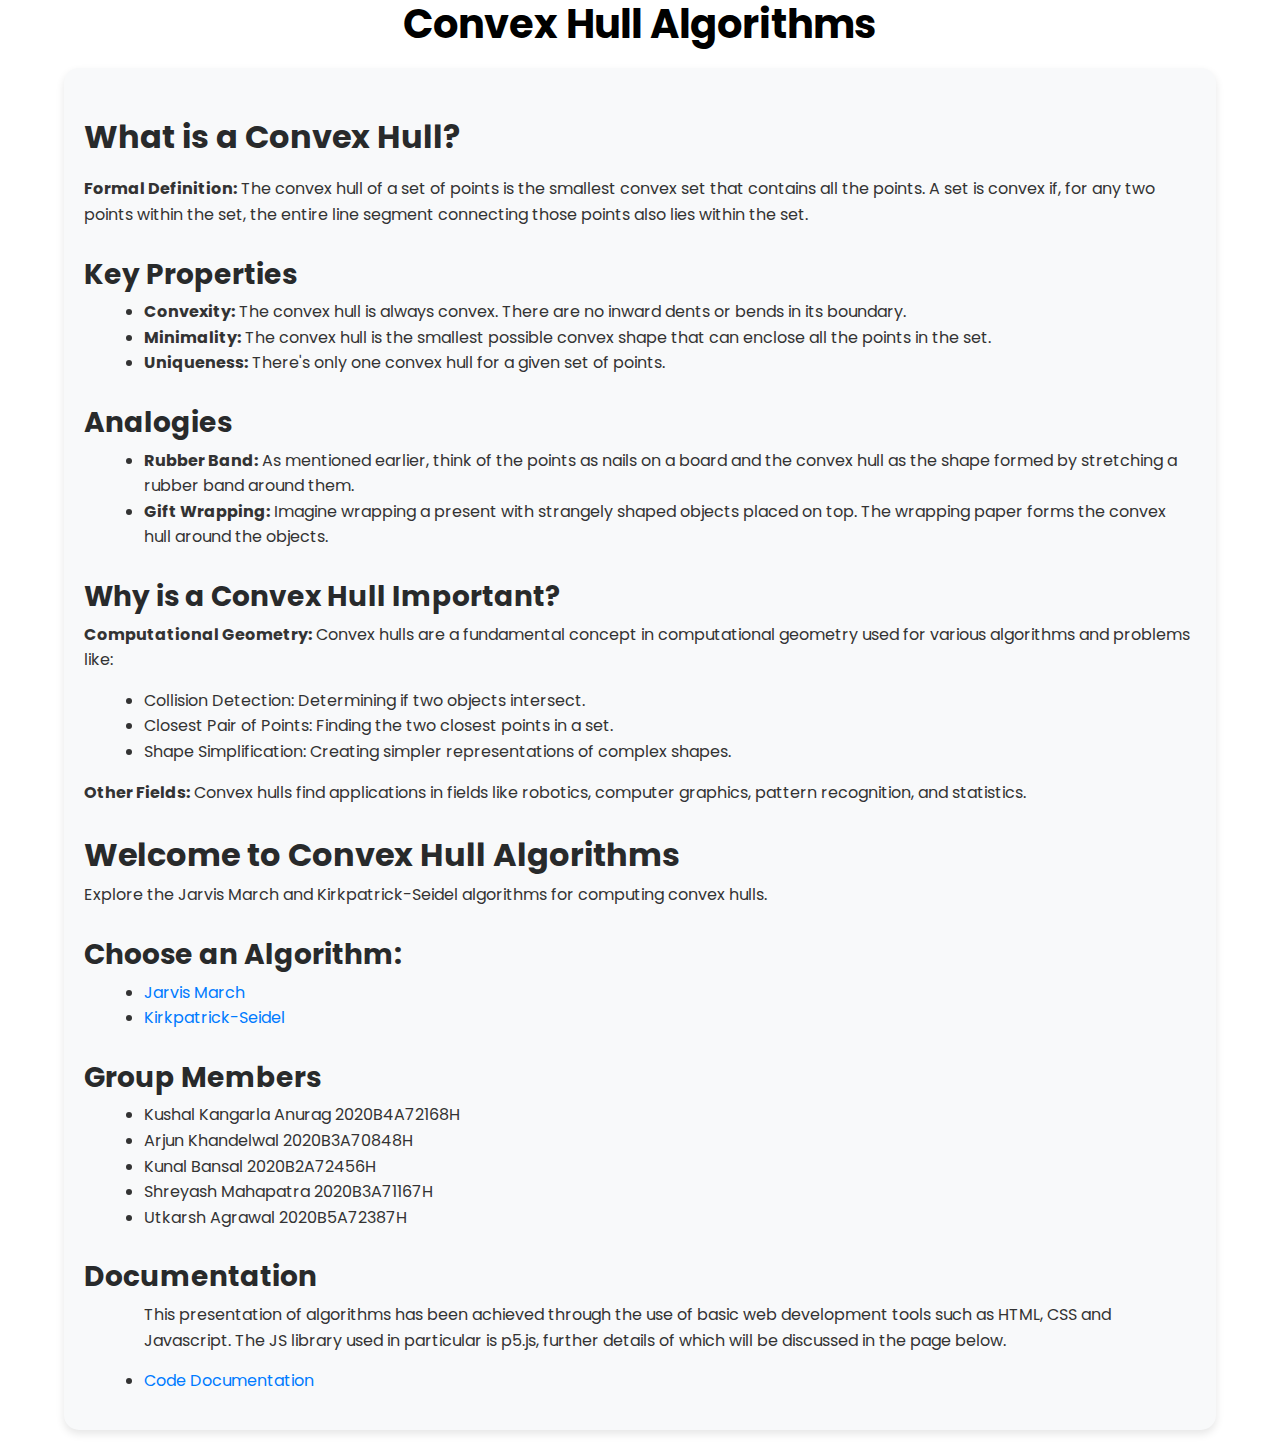
<file: index.html>
<!DOCTYPE html>
<html>

<head>
    <title>Convex Hull Algorithms</title>
    <link rel="preconnect" href="https://fonts.googleapis.com">
    <link rel="preconnect" href="https://fonts.gstatic.com" crossorigin>
    <link href="https://fonts.googleapis.com/css2?family=Poppins:wght@400;700&display=swap" rel="stylesheet">
    <link rel="stylesheet" href="https://maxcdn.bootstrapcdn.com/bootstrap/4.0.0/css/bootstrap.min.css"
        integrity="sha384-Gn5384xqQ1aoWXA+058RXPxPg6fy4IWvTNh0E263XmFcJlSAwiGgFAW/dAiS6JXm"
        crossorigin="anonymous">
    <link rel="stylesheet" type="text/css" href="styles.css"> <!-- Linking the separate stylesheet -->
</head>

<body>
    <header>
        <h1>Convex Hull Algorithms</h1>
    </header>
    
    <div class="container">
        <div class="content">
            <h2>What is a Convex Hull?</h2>
            <div class="content">
                <!-- <h2>What is a Convex Hull?</h2> -->
                <p><strong>Formal Definition:</strong> The convex hull of a set of points is the smallest convex set that contains all the points. A set is convex if, for any two points within the set, the entire line segment connecting those points also lies within the set.</p>
                <h3>Key Properties</h3>
                <ul>
                    <li><strong>Convexity:</strong> The convex hull is always convex. There are no inward dents or bends in its boundary.</li>
                    <li><strong>Minimality:</strong> The convex hull is the smallest possible convex shape that can enclose all the points in the set.</li>
                    <li><strong>Uniqueness:</strong> There's only one convex hull for a given set of points.</li>
                </ul>
                <h3>Analogies</h3>
                <ul>
                    <li><strong>Rubber Band:</strong> As mentioned earlier, think of the points as nails on a board and the convex hull as the shape formed by stretching a rubber band around them.</li>
                    <li><strong>Gift Wrapping:</strong> Imagine wrapping a present with strangely shaped objects placed on top. The wrapping paper forms the convex hull around the objects.</li>
                </ul>
                <h3>Why is a Convex Hull Important?</h3>
                <p><strong>Computational Geometry:</strong> Convex hulls are a fundamental concept in computational geometry used for various algorithms and problems like:</p>
                <ul>
                    <li>Collision Detection: Determining if two objects intersect.</li>
                    <li>Closest Pair of Points: Finding the two closest points in a set.</li>
                    <li>Shape Simplification: Creating simpler representations of complex shapes.</li>
                </ul>
                <p><strong>Other Fields:</strong> Convex hulls find applications in fields like robotics, computer graphics, pattern recognition, and statistics.</p>
            </div>
            
            <h2>Welcome to Convex Hull Algorithms</h2>
            <p>Explore the Jarvis March and Kirkpatrick-Seidel algorithms for computing convex hulls.</p>
            <h3>Choose an Algorithm:</h3>
            <ul>
                <li><a href="jarvismarch.html">Jarvis March</a></li>
                <li><a href="kirkpatricksiedel.html">Kirkpatrick-Seidel</a></li>
            </ul>

            <h3>Group Members</h3>
            <ul>
                <li>Kushal Kangarla Anurag 2020B4A72168H</li>
                <li>Arjun Khandelwal 2020B3A70848H</li>
                <li>Kunal Bansal 2020B2A72456H</li>
                <li>Shreyash Mahapatra 2020B3A71167H</li>
                <li>Utkarsh Agrawal 2020B5A72387H</li>
            </ul>

            <h3>Documentation</h3>
            <ul>
                <p>This presentation of algorithms has been achieved through the use of basic web development tools such as HTML, CSS and Javascript. The JS library used in particular is p5.js, further details of which will be discussed in the page below.</p>
                <li><a href="documentation.html">Code Documentation</a></li>
            </ul>
        </div>
    </div>
</body>

</html>
</file>
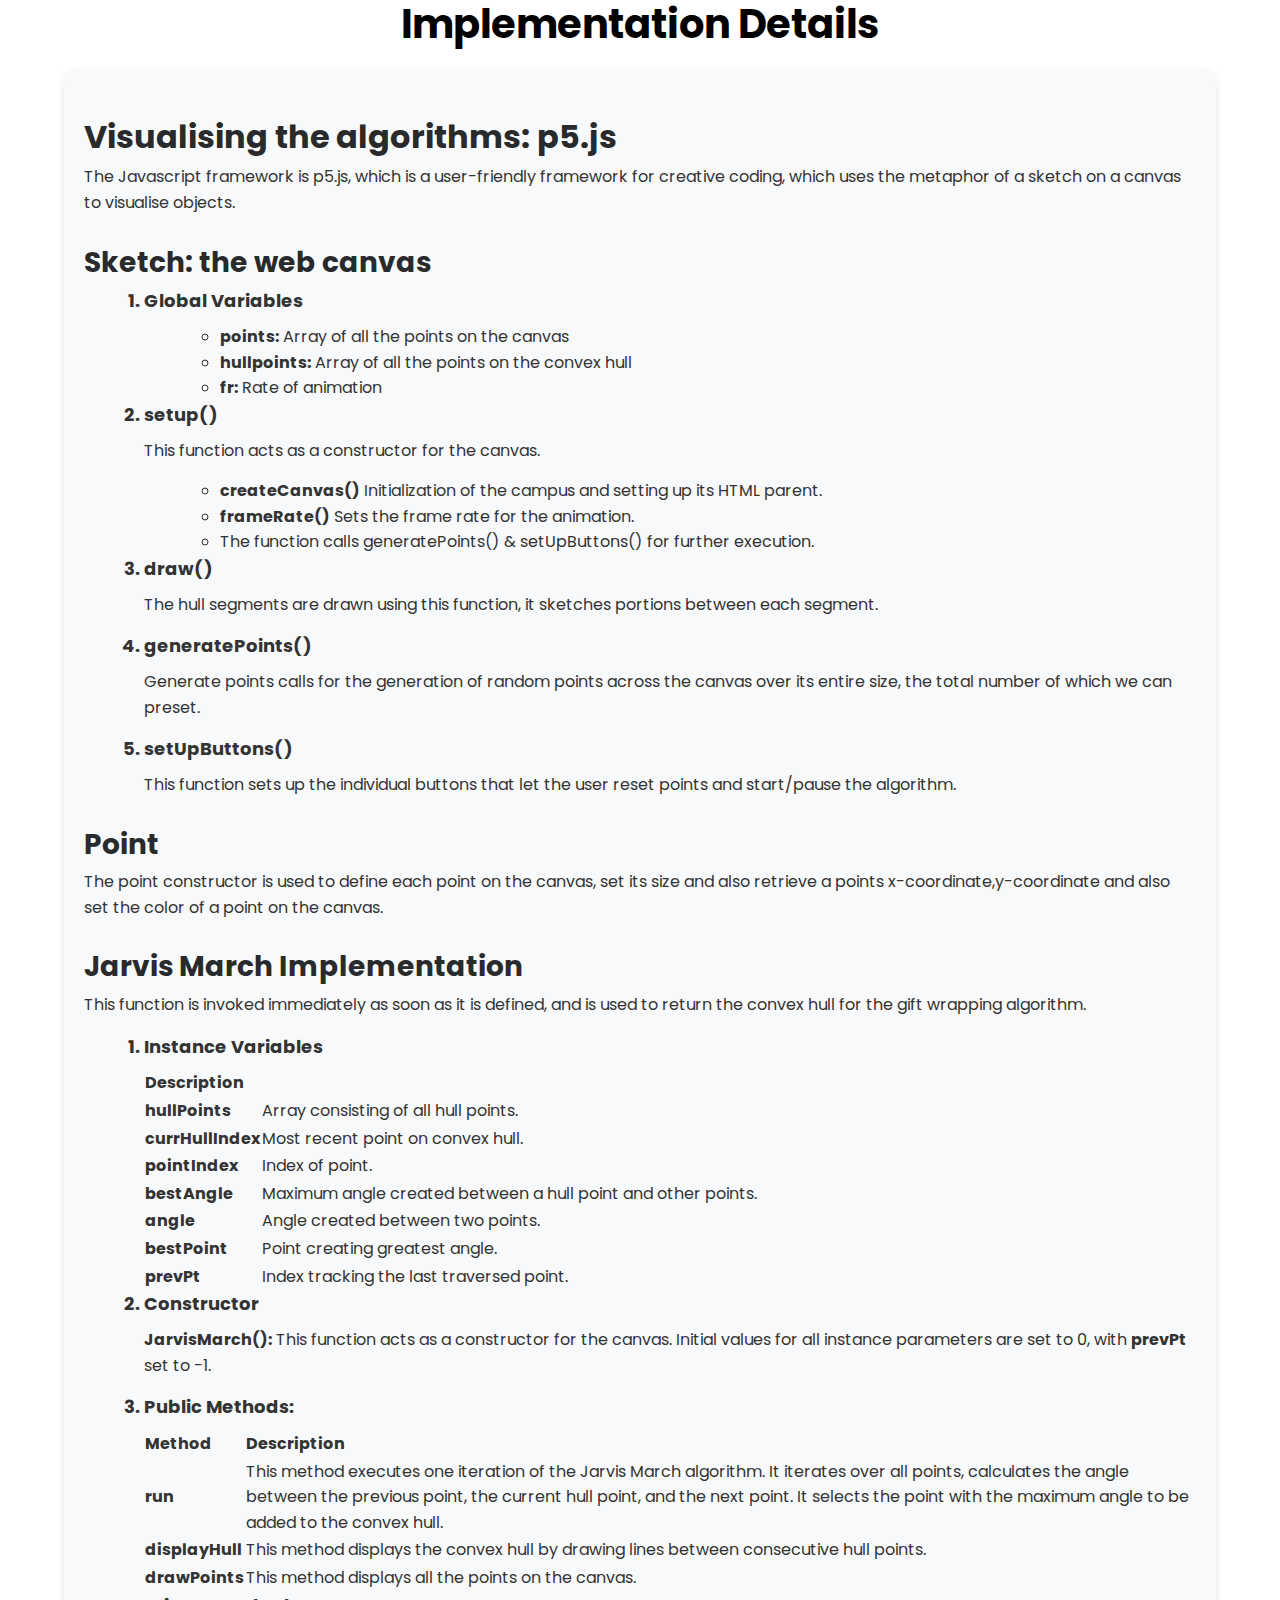
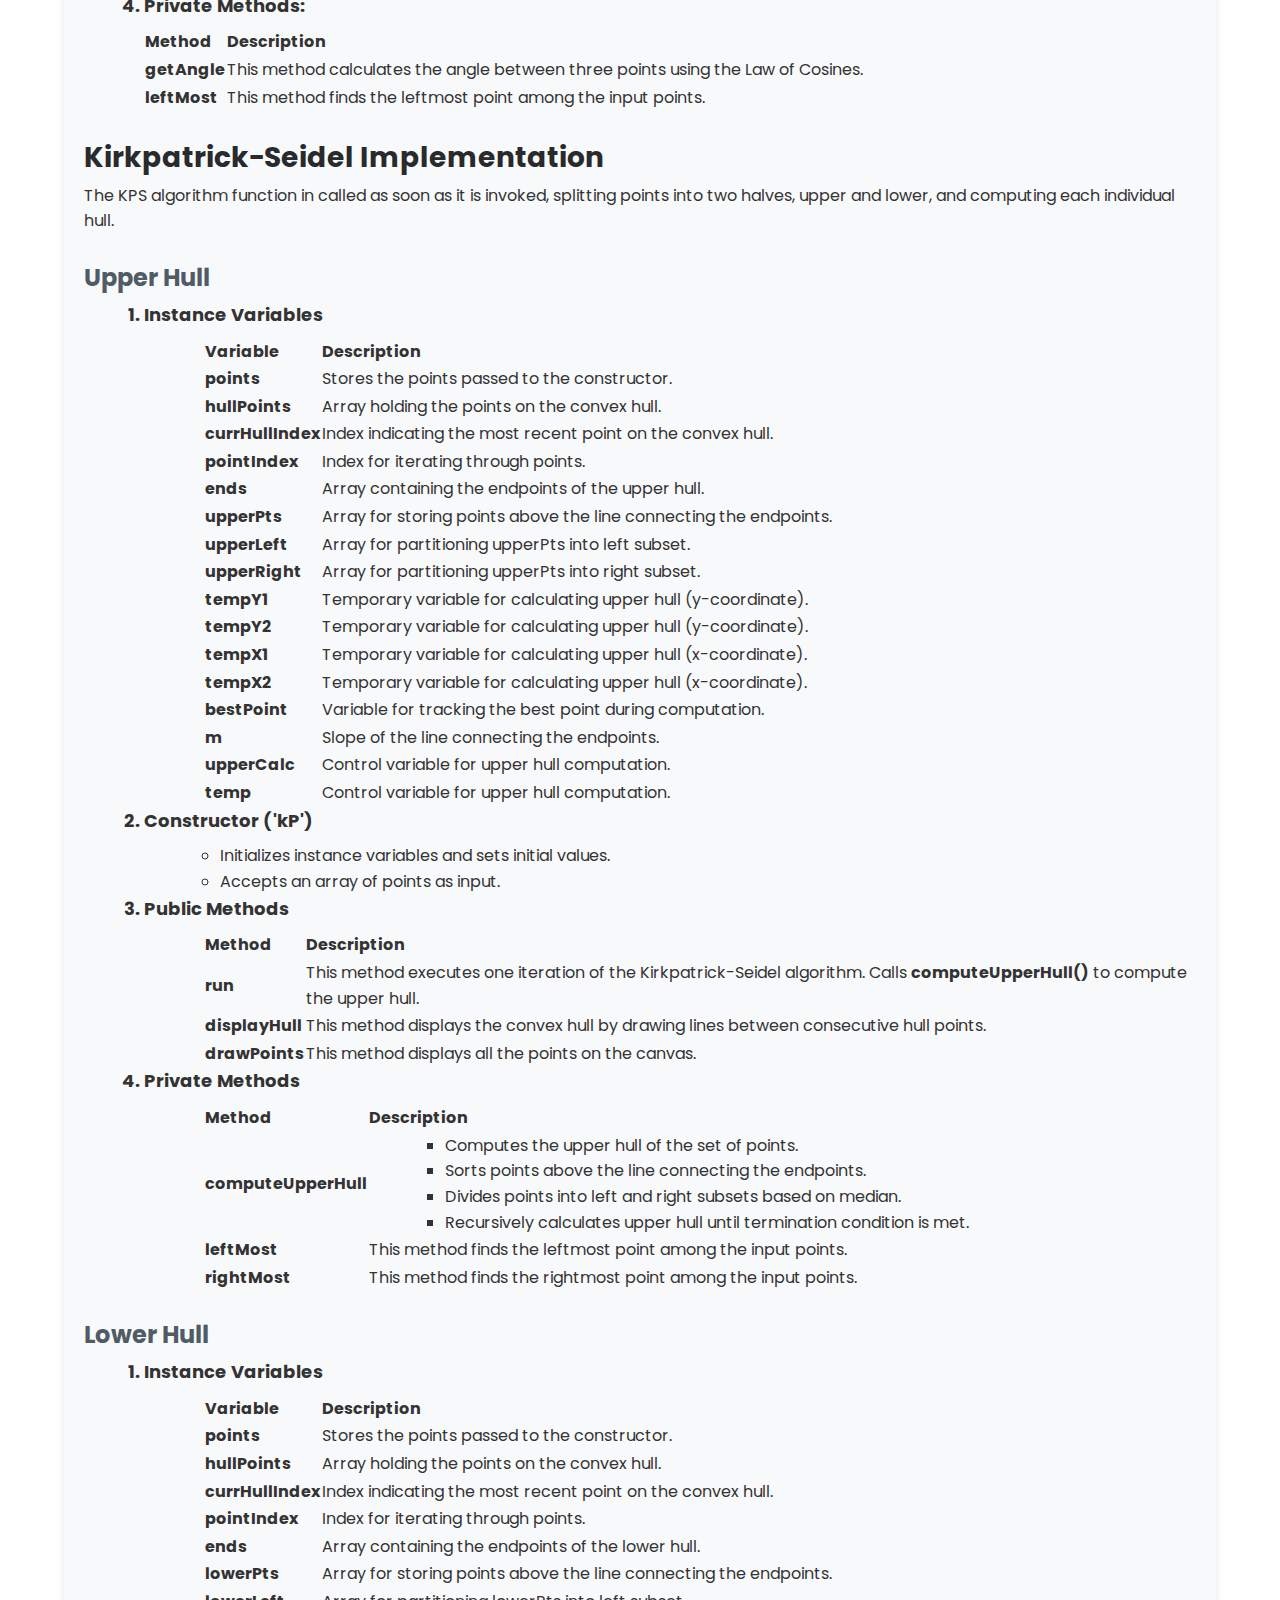
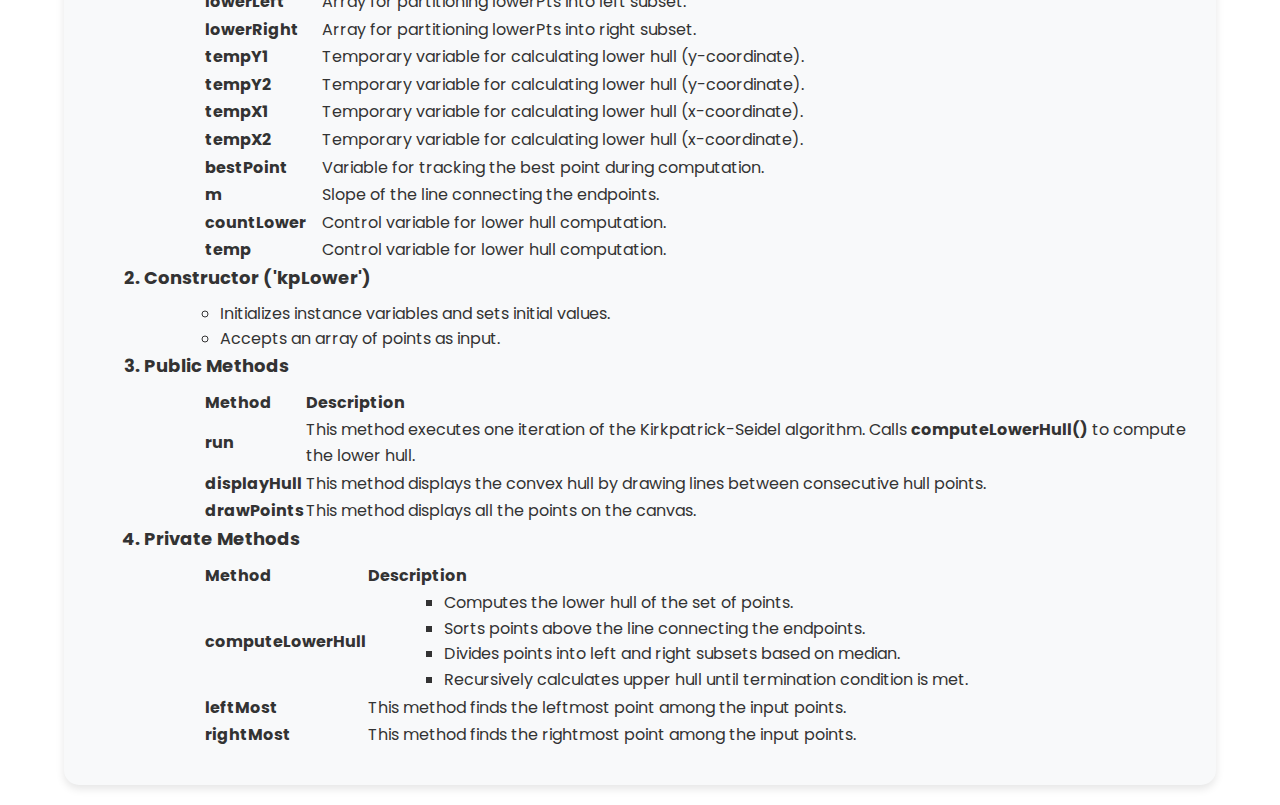
<file: documentation.html>
<!DOCTYPE html>
<html lang="en">
<head>
    <meta charset="UTF-8">
    <meta name="viewport" content="width=device-width, initial-scale=1.0">
    <title>Code Documentation</title>
    <link
      rel="stylesheet"
      href="https://maxcdn.bootstrapcdn.com/bootstrap/4.0.0/css/bootstrap.min.css"
      integrity="sha384-Gn5384xqQ1aoWXA+058RXPxPg6fy4IWvTNh0E263XmFcJlSAwiGgFAW/dAiS6JXm"
      crossorigin="anonymous"
    />
    <script
      src="https://maxcdn.bootstrapcdn.com/bootstrap/4.0.0/js/bootstrap.min.js"
      integrity="sha384-JZR6Spejh4U02d8jOt6vLEHfe/JQGiRRSQQxSfFWpi1MquVdAyjUar5+76PVCmYl"
      crossorigin="anonymous"
    ></script>
    <link rel="preconnect" href="https://fonts.googleapis.com" />
    <link rel="preconnect" href="https://fonts.gstatic.com" crossorigin />
    <link
      href="https://fonts.googleapis.com/css2?family=Poppins:wght@400;700&display=swap"
      rel="stylesheet"
    />
    <link rel="stylesheet" type="text/css" href="styles.css" />
</head>
<body>
    <header>
      <h1>Implementation Details</h1>
    </header>

    <div class="container">
      <div class="content">
        
        <h2>Visualising the algorithms: p5.js</h2>
        <p>
            The Javascript framework is p5.js, which is a user-friendly framework for creative coding, which uses the metaphor of a sketch on a canvas to visualise objects.
        </p>
        <h3>Sketch: the web canvas</h3>
        <ol id = "funcdesc">
          <li>Global Variables</li>
          <ul>
            <li><strong>points:</strong> Array of all the points on the canvas</li>
            <li><strong>hullpoints:</strong> Array of all the points on the convex hull</li>
            <li><strong>fr:</strong> Rate of animation</li>
          </ul>
          <li>setup()</li>
          <p>This function acts as a constructor for the canvas.</p>
          <ul>
            <li><strong>createCanvas()</strong> Initialization of the campus and setting up its HTML parent.</li>
            <li><strong>frameRate()</strong> Sets the frame rate for the animation.</li>
            <li>The function calls generatePoints() & setUpButtons() for further execution.</li>
          </ul>
          <li>draw()</li>
          <p>The hull segments are drawn using this function, it sketches portions between each segment.</p>

          <li>generatePoints()</li>
          <p>Generate points calls for the generation of random points across the canvas over its entire size, the total number of which we can preset.</p>

          <li>setUpButtons()</li>
          <p>This function sets up the individual buttons that let the user reset points and start/pause the algorithm.</p>
        </ol>

        <h3>Point</h3>
        <p>The point constructor is used to define each point on the canvas, set its size and also retrieve a points x-coordinate,y-coordinate and also set the color of a point on the canvas.</p>

        <h3>Jarvis March Implementation</h3>
        <p>This function is invoked immediately as soon as it is defined, and is used to return the convex hull for the gift wrapping algorithm.</p>
        <ol id = "funcdesc">
          <li>Instance Variables</li>
          <table>
            <tr>
              <th>Description</th>
            </tr>
            <tr>
              <td><strong>hullPoints</strong></td>
              <td>Array consisting of all hull points.</td>
            </tr>
            <tr>
              <td><strong>currHullIndex</strong></td>
              <td>Most recent point on convex hull.</td>
            </tr>
            <tr>
              <td><strong>pointIndex</strong></td>
              <td>Index of point.</td>
            </tr>
            <tr>
              <td><strong>bestAngle</strong></td>
              <td>Maximum angle created between a hull point and other points.</td>
            </tr>
            <tr>
              <td><strong>angle</strong></td>
              <td>Angle created between two points.</td>
            </tr>
            <tr>
              <td><strong>bestPoint</strong></td>
              <td>Point creating greatest angle.</td>
            </tr>
            <tr>
              <td><strong>prevPt</strong></td>
              <td>Index tracking the last traversed point.</td>
            </tr>
          </table>
          
          <li>Constructor</li>
          <p><strong>JarvisMarch():</strong> This function acts as a constructor for the canvas. Initial values for all instance parameters are set to 0, with <strong>prevPt</strong> set to -1.</p>
          
          <li>Public Methods:</li>
          <table>
            <tr>
              <th>Method</th>
              <th>Description</th>
            </tr>
            <tr>
              <td><strong>run </strong></td>
              <td>This method executes one iteration of the Jarvis March algorithm. It iterates over all points, calculates the angle between the previous point, the current hull point, and the next point. It selects the point with the maximum angle to be added to the convex hull.</td>
            </tr>
            <tr>
              <td><strong>displayHull </strong></td>
              <td> This method displays the convex hull by drawing lines between consecutive hull points.</td>
            </tr>
            <tr>
              <td><strong>drawPoints </strong></td>
              <td>This method displays all the points on the canvas.</td>
            </tr>
          </table>
          

          <li>Private Methods: </li>
          <table>
            <tr>
              <th>Method</th>
              <th>Description</th>
            </tr>
            <tr>
              <td><strong>getAngle</strong></td>
              <td>This method calculates the angle between three points using the Law of Cosines.</td>
            </tr>
            <tr>
              <td><strong>leftMost</strong></td>
              <td>This method finds the leftmost point among the input points.</td>
            </tr>
          </table>
        </ol>

        <h3>Kirkpatrick-Seidel Implementation</h3>
        <p>The KPS algorithm function in called as soon as it is invoked, splitting points into two halves, upper and lower, and computing each individual hull.</p>
        <h4>Upper Hull</h4>
        <ol id = 'funcdesc'>

          <li>Instance Variables</li>
          <ul>
            <table>
              <tr>
                  <th>Variable</th>
                  <th>Description</th>
              </tr>
              <tr>
                  <td><strong>points</strong></td>
                  <td>Stores the points passed to the constructor.</td>
              </tr>
              <tr>
                  <td><strong>hullPoints</strong></td>
                  <td>Array holding the points on the convex hull.</td>
              </tr>
              <tr>
                  <td><strong>currHullIndex</strong></td>
                  <td>Index indicating the most recent point on the convex hull.</td>
              </tr>
              <tr>
                  <td><strong>pointIndex</strong></td>
                  <td>Index for iterating through points.</td>
              </tr>
              <tr>
                  <td><strong>ends</strong></td>
                  <td>Array containing the endpoints of the upper hull.</td>
              </tr>
              <tr>
                  <td><strong>upperPts</strong></td>
                  <td>Array for storing points above the line connecting the endpoints.</td>
              </tr>
              <tr>
                  <td><strong>upperLeft</strong></td>
                  <td>Array for partitioning upperPts into left subset.</td>
              </tr>
              <tr>
                  <td><strong>upperRight</strong></td>
                  <td>Array for partitioning upperPts into right subset.</td>
              </tr>
              <tr>
                  <td><strong>tempY1</strong></td>
                  <td>Temporary variable for calculating upper hull (y-coordinate).</td>
              </tr>
              <tr>
                  <td><strong>tempY2</strong></td>
                  <td>Temporary variable for calculating upper hull (y-coordinate).</td>
              </tr>
              <tr>
                  <td><strong>tempX1</strong></td>
                  <td>Temporary variable for calculating upper hull (x-coordinate).</td>
              </tr>
              <tr>
                  <td><strong>tempX2</strong></td>
                  <td>Temporary variable for calculating upper hull (x-coordinate).</td>
              </tr>
              <tr>
                  <td><strong>bestPoint</strong></td>
                  <td>Variable for tracking the best point during computation.</td>
              </tr>
              <tr>
                  <td><strong>m</strong></td>
                  <td>Slope of the line connecting the endpoints.</td>
              </tr>
              <tr>
                  <td><strong>upperCalc</strong></td>
                  <td>Control variable for upper hull computation.</td>
              </tr>
              <tr>
                  <td><strong>temp</strong></td>
                  <td>Control variable for upper hull computation.</td>
              </tr>
          </table>
          </ul>

          <li>Constructor ('kP')</li>
          <ul>
            <li>Initializes instance variables and sets initial values.</li>
            <li>Accepts an array of points as input.</li>
          </ul>

          <li>Public Methods</li>
          <ul>
          <table>
            <tr>
              <th>Method</th>
              <th>Description</th>
            </tr>
            <tr>
              <td><strong>run</strong></td>
              <td>This method executes one iteration of the Kirkpatrick-Seidel algorithm. Calls <b>computeUpperHull()</b> to compute the upper hull.</td>
            </tr>
            <tr>
              <td><strong>displayHull</strong></td>
              <td>This method displays the convex hull by drawing lines between consecutive hull points.</td>
            </tr>
            <tr>
              <td><strong>drawPoints</strong></td>
              <td>This method displays all the points on the canvas.</td>
            </tr>
          </table>
        </ul>

        <li>Private Methods</li>
        <ul>
          <table>
            <tr>
              <th>Method</th>
              <th>Description</th>
            </tr>
            <tr>
              <td><strong>computeUpperHull</strong></td>
              <td>
                <ul>
                  <li>Computes the upper hull of the set of points.</li>
                  <li>Sorts points above the line connecting the endpoints.</li>
                  <li>Divides points into left and right subsets based on median.</li>
                  <li>Recursively calculates upper hull until termination condition is met.</li>
                </ul>
                </td>
            </tr>
            <tr>
              <td><strong>leftMost</strong></td>
              <td>This method finds the leftmost point among the input points.</td>
            </tr>
            <tr>
              <td><strong>rightMost</strong></td>
              <td>This method finds the rightmost point among the input points.</td>
            </tr>
          </table>
        </ul>
        </ol>

        <h4>Lower Hull</h4>
        <ol id = 'funcdesc'>

          <li>Instance Variables</li>
          <ul>
            <table>
              <tr>
                  <th>Variable</th>
                  <th>Description</th>
              </tr>
              <tr>
                  <td><strong>points</strong></td>
                  <td>Stores the points passed to the constructor.</td>
              </tr>
              <tr>
                  <td><strong>hullPoints</strong></td>
                  <td>Array holding the points on the convex hull.</td>
              </tr>
              <tr>
                  <td><strong>currHullIndex</strong></td>
                  <td>Index indicating the most recent point on the convex hull.</td>
              </tr>
              <tr>
                  <td><strong>pointIndex</strong></td>
                  <td>Index for iterating through points.</td>
              </tr>
              <tr>
                  <td><strong>ends</strong></td>
                  <td>Array containing the endpoints of the lower hull.</td>
              </tr>
              <tr>
                  <td><strong>lowerPts</strong></td>
                  <td>Array for storing points above the line connecting the endpoints.</td>
              </tr>
              <tr>
                  <td><strong>lowerLeft</strong></td>
                  <td>Array for partitioning lowerPts into left subset.</td>
              </tr>
              <tr>
                  <td><strong>lowerRight</strong></td>
                  <td>Array for partitioning lowerPts into right subset.</td>
              </tr>
              <tr>
                  <td><strong>tempY1</strong></td>
                  <td>Temporary variable for calculating lower hull (y-coordinate).</td>
              </tr>
              <tr>
                  <td><strong>tempY2</strong></td>
                  <td>Temporary variable for calculating lower hull (y-coordinate).</td>
              </tr>
              <tr>
                  <td><strong>tempX1</strong></td>
                  <td>Temporary variable for calculating lower hull (x-coordinate).</td>
              </tr>
              <tr>
                  <td><strong>tempX2</strong></td>
                  <td>Temporary variable for calculating lower hull (x-coordinate).</td>
              </tr>
              <tr>
                  <td><strong>bestPoint</strong></td>
                  <td>Variable for tracking the best point during computation.</td>
              </tr>
              <tr>
                  <td><strong>m</strong></td>
                  <td>Slope of the line connecting the endpoints.</td>
              </tr>
              <tr>
                  <td><strong>countLower</strong></td>
                  <td>Control variable for lower hull computation.</td>
              </tr>
              <tr>
                  <td><strong>temp</strong></td>
                  <td>Control variable for lower hull computation.</td>
              </tr>
          </table>
          </ul>

          <li>Constructor ('kpLower')</li>
          <ul>
            <li>Initializes instance variables and sets initial values.</li>
            <li>Accepts an array of points as input.</li>
          </ul>

          <li>Public Methods</li>
          <ul>
          <table>
            <tr>
              <th>Method</th>
              <th>Description</th>
            </tr>
            <tr>
              <td><strong>run</strong></td>
              <td>This method executes one iteration of the Kirkpatrick-Seidel algorithm. Calls <b>computeLowerHull()</b> to compute the lower hull.</td>
            </tr>
            <tr>
              <td><strong>displayHull</strong></td>
              <td>This method displays the convex hull by drawing lines between consecutive hull points.</td>
            </tr>
            <tr>
              <td><strong>drawPoints</strong></td>
              <td>This method displays all the points on the canvas.</td>
            </tr>
          </table>
        </ul>

        <li>Private Methods</li>
        <ul>
          <table>
            <tr>
              <th>Method</th>
              <th>Description</th>
            </tr>
            <tr>
              <td><strong>computeLowerHull</strong></td>
              <td>
                <ul>
                  <li>Computes the lower hull of the set of points.</li>
                  <li>Sorts points above the line connecting the endpoints.</li>
                  <li>Divides points into left and right subsets based on median.</li>
                  <li>Recursively calculates upper hull until termination condition is met.</li>
                </ul>
                </td>
            </tr>
            <tr>
              <td><strong>leftMost</strong></td>
              <td>This method finds the leftmost point among the input points.</td>
            </tr>
            <tr>
              <td><strong>rightMost</strong></td>
              <td>This method finds the rightmost point among the input points.</td>
            </tr>
          </table>
        </ul>

        </ol>



        
      </div>

    </div>
</div>
</body>
</html>
</file>
<file: styles.css>
/* Global Styles */
body {
    font-family: 'Poppins', sans-serif;
    margin: 0;
    padding: 0;
}

.container {
    width: 90%; /* Increase width of the container */
    max-width: 1400px; /* Set maximum width */
    margin: 20px auto;
    background-color: #f8f9fa; /* Light gray background */
    padding: 20px;
    border-radius: 15px; /* Rounded corners */
    box-shadow: 0 4px 8px rgba(0, 0, 0, 0.1); /* Shadow effect */
}

.content {
    margin-top: 20px;
    font-size: 16px;
    line-height: 1.6;
    color: #333; /* Dark text color */
}

h1{
    text-align: center;
    font-weight: bolder;
    color: black;
}

h2, h3 {
    font-weight: bold; /* Making headings bold */
    color: #282a2b; /* Blue color for headings */
}

h4, h5, h6 {
    font-weight: bold; /* Making headings bold */
    color: #505b66; /* Blue color for headings */
}

h2, h3, h4 {
    margin-top: 30px; /* Add space above subheadings */
}

p {
    line-height: 1.6;
    margin-bottom: 15px; /* Add space below paragraphs */
}

ul, ol {
    margin-left: 20px;
}

/* Links */
a {
    color: #007bff; /* Blue color for links */
    text-decoration: none; /* Remove underline */
}

a:hover {
    text-decoration: underline; /* Underline on hover */
}


#image-container {
    display: flex;
    justify-content: center;
    align-items: center;
    /* Optional: Set a height to center vertically within the viewport */
}

#algosteps {
    font-family: 'Poppins', sans-serif;
    font-size: 18px;
    color: #333;
}

#algosteps > li {
    font-weight: bold;
    font-size: 20px;
    margin-bottom: 10px;
}

#algosteps ul li {
    font-weight: normal;
    font-size: 18px;
    margin-left: 20px;
}

#canvas-container{
    text-align: center;
}

.button-container {
    margin-top: 20px; /* Adjust margin top as needed */
}

#funcdesc {
    font-family: 'Poppins', sans-serif;
    font-size: 16px; /* Reduced font size */
    color: #333;
}

#funcdesc > li {
    font-weight: bold;
    font-size: 18px; /* Reduced font size */
    margin-bottom: 8px; /* Reduced margin */
}

#funcdesc ul li {
    font-weight: normal;
    font-size: 16px; /* Reduced font size */
    margin-left: 16px; /* Reduced margin */
}
</file>
